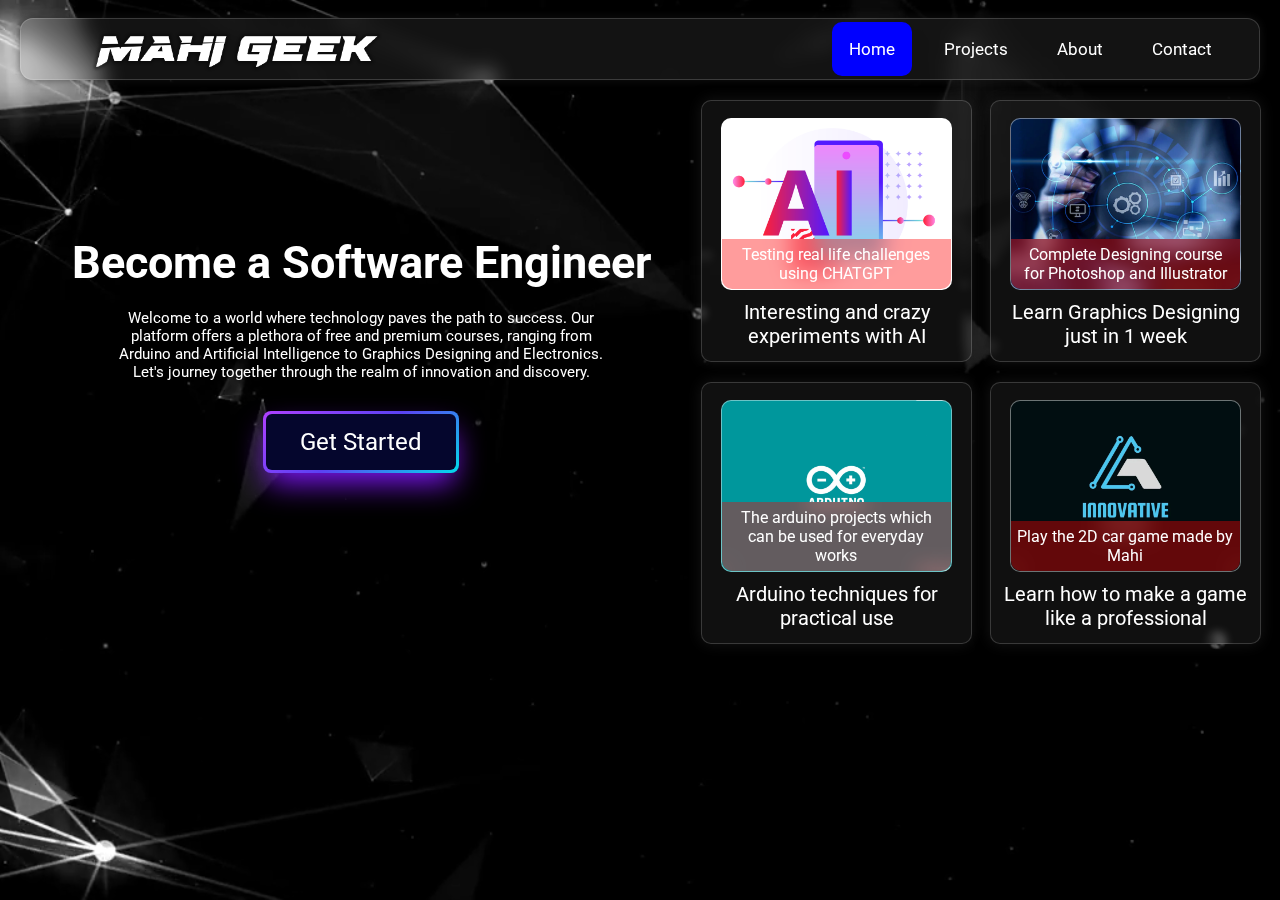
<file: index.html>
<!DOCTYPE html>
<html>

    <head>
        <title>Mahi Geek</title>
        <link rel="stylesheet" href="main.css">
        <link rel="stylesheet" href="header.css">
        <link rel="stylesheet" href="sidebar.css">
        <link rel="stylesheet" href="videodetail.css">
        <meta name="viewport" content="width=device-width, initial-scale=1.0">
        <link rel="preconnect" href="https://fonts.googleapis.com">
        <link rel="preconnect" href="https://fonts.gstatic.com" crossorigin>
        <link href="https://fonts.googleapis.com/css2?family=Roboto:wght@500&display=swap" rel="stylesheet">
        <link rel="preconnect" href="https://fonts.googleapis.com">
        <link rel="preconnect" href="https://fonts.gstatic.com" crossorigin>
        <link href="https://fonts.googleapis.com/css2?family=Roboto:ital,wght@1,300&display=swap" rel="stylesheet"> 
    </head>

    

<body>



  <div id="video-container">
    <video autoplay muted loop id="video-background">
      <source src="Images/Dark Background Web.mp4" type="video/mp4">
    </video>
  </div>

        
    

 <div class="header">
         
   <div class="leftsection">
    <a href="index.html"><img src="Images/mahi geek logo 1.png" class="webtitle"></a>
   </div>

   <div class="rightsection">
    <div class="headerbutton"  style="background-color:blue;"><a href="index.html"><p>Home</p></a></div>
    <div class="headerbutton"><a href="Projects/projects.html"><p>Projects</p></a></div>
    <div class="headerbutton"><a href="About/about.html"><p>About</p></a></div>
    <div class="headerbutton"><a href="Contact/contact.html"><p>Contact</p></a></div>
   </div>

 </div>



  <div class="body-container">



      <div class="intro-div">
        <h1 class="title-text">Become a Software Engineer</h1>
        <p class="description-text">Welcome to a world where technology paves the path to success. Our platform offers a plethora of free and premium courses, ranging from Arduino and Artificial Intelligence to Graphics Designing and Electronics. Let's journey together through the realm of innovation and discovery.</p>

        <div><button class="button-64" role="button"><span class="text"><a href="Youtube duplicate/Youtube duplicate.html">Get Started</a></span></button></div>
      </div>



     
      <div class="grid-container">    

        <div class="imagediv">

          <div class="imgbackgrounddiv" style="background-image:url(Images/tech5.png);">
            <div class="labeltext">Testing real life challenges using CHATGPT</div>
          </div>
          
          <p class="title">Interesting and crazy experiments with AI</p>
            
            
        </div>


        <div class="imagediv">
            
            <div class="imgbackgrounddiv" style="background-image:url(Images/tech3.png);">
            <div class="labeltext">Complete Designing course for Photoshop and Illustrator</div>
            </div>
            <p class="title">Learn Graphics Designing just in 1 week</p>
                        
        </div>


        <div class="imagediv">
            
                <div class="imgbackgrounddiv" style="background-image:url(Images/Arduinologo2.jpg);">
                <div class="labeltext">The arduino projects which can be used for everyday works</div>
                </div>
                <p class="title">Arduino techniques for practical use</p>

        </div>


        <div class="imagediv">
                
                <div class="imgbackgrounddiv" style="background-image:url(Images/Electroniclogo.png);">
                <div class="labeltext"><a href="Car Game by Mahi/index.html">Play the 2D car game made by Mahi</a></div>
                </div>
                <p class="title">Learn how to make a game like a professional</p>
                
        </div>


      </div>


     

  </div>

 
</body>


</html>
</file>
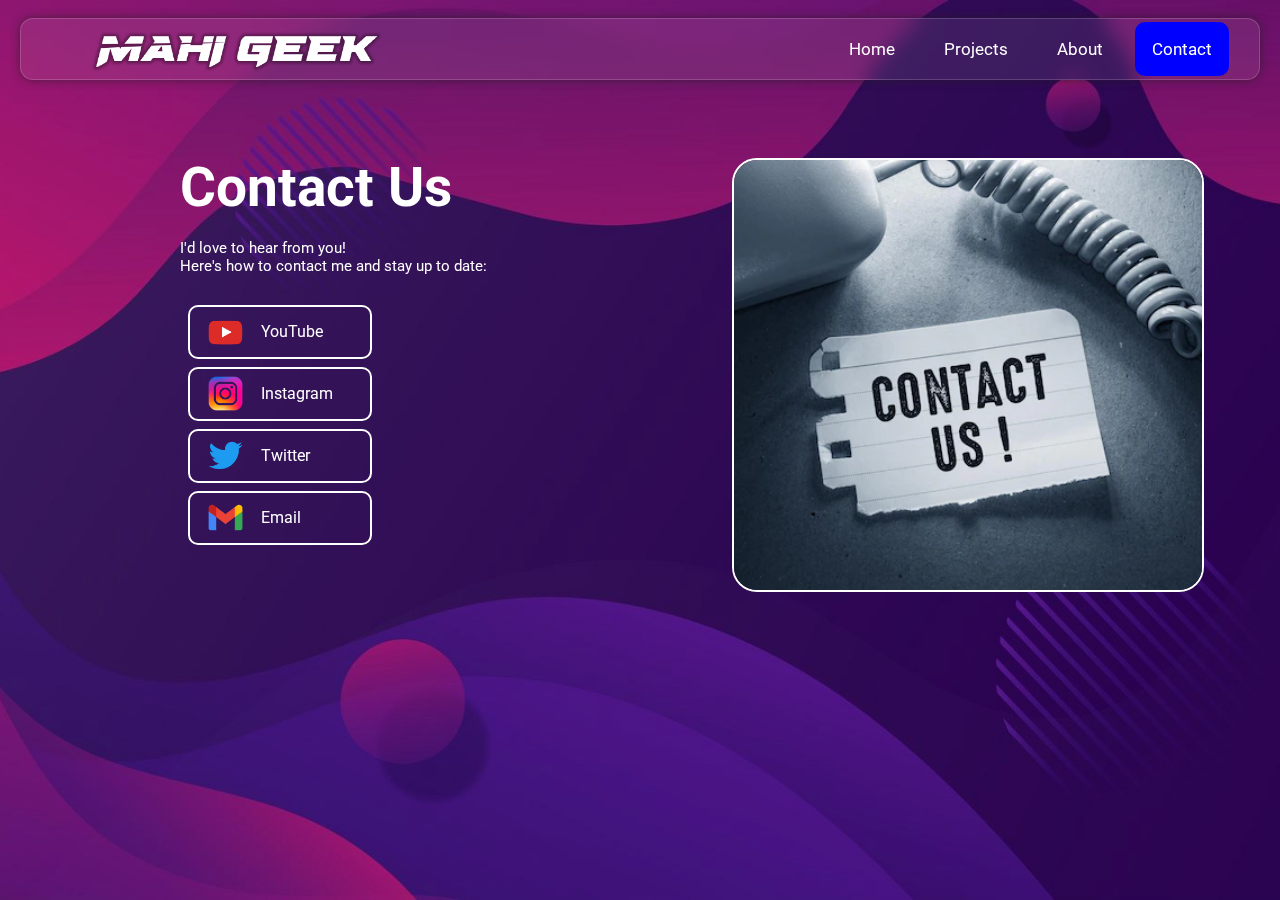
<file: Contact/contact.html>
<!DOCTYPE html>
<html>

    <head>
        <title>Mahi Geek</title>
        <link rel="stylesheet" href="main.css">
        <link rel="stylesheet" href="header.css">
        <link rel="stylesheet" href="sidebar.css">
        <link rel="stylesheet" href="videodetail.css">
        <meta name="viewport" content="width=device-width, initial-scale=1.0">
        <link rel="preconnect" href="https://fonts.googleapis.com">
        <link rel="preconnect" href="https://fonts.gstatic.com" crossorigin>
        <link href="https://fonts.googleapis.com/css2?family=Roboto:wght@500&display=swap" rel="stylesheet">
        <link rel="preconnect" href="https://fonts.googleapis.com">
        <link rel="preconnect" href="https://fonts.gstatic.com" crossorigin>
        <link href="https://fonts.googleapis.com/css2?family=Roboto:ital,wght@1,300&display=swap" rel="stylesheet"> 
    </head>

    

<body>



  <div id="video-container">
    <img src="Images/fluid-art-1.jpg" id="video-background">
  </div>

        
    

 <div class="header">
         
   <div class="leftsection">
    <a href="index.html"><img src="Images/mahi geek logo 1.png" class="webtitle"></a>
   </div>

   <div class="rightsection">
    <div class="headerbutton"><a href="../index.html"><p>Home</p></a></div>
    <div class="headerbutton"><a href="../Projects/projects.html"><p>Projects</p></a></div>
    <div class="headerbutton"><a href="../About/about.html"><p>About</p></a></div>
    <div class="headerbutton"  style="background-color:blue;"><a href="contact.html"><p>Contact</p></a></div>
   </div>

 </div>



   <div class="body-container">



      <div class="intro-div">
        <h1 class="title-text">Contact Us</h1>
        <p class="description-text">I'd love to hear from you!<br>
Here's how to contact me and stay up to date:</p>

        <div class="contact-option"><img src="Images/youtube-icon.png" class="contact-icons"><p>YouTube</p></div>
        <div class="contact-option"><img src="Images/instagram-icon.png" class="contact-icons"><p>Instagram</p></div>
        <div class="contact-option"><img src="Images/twitter-icon.png" class="contact-icons"><p>Twitter</p></div>
        <div class="contact-option"><img src="Images/gmail-icon.png" class="contact-icons"><p>Email</p></div>
 
      
       </div>


     
      <div class="grid-container">    

        <img src="Images/contact.png" class="about-img">
        

      </div>


     

  </div>

 
</body>


</html>
</file>
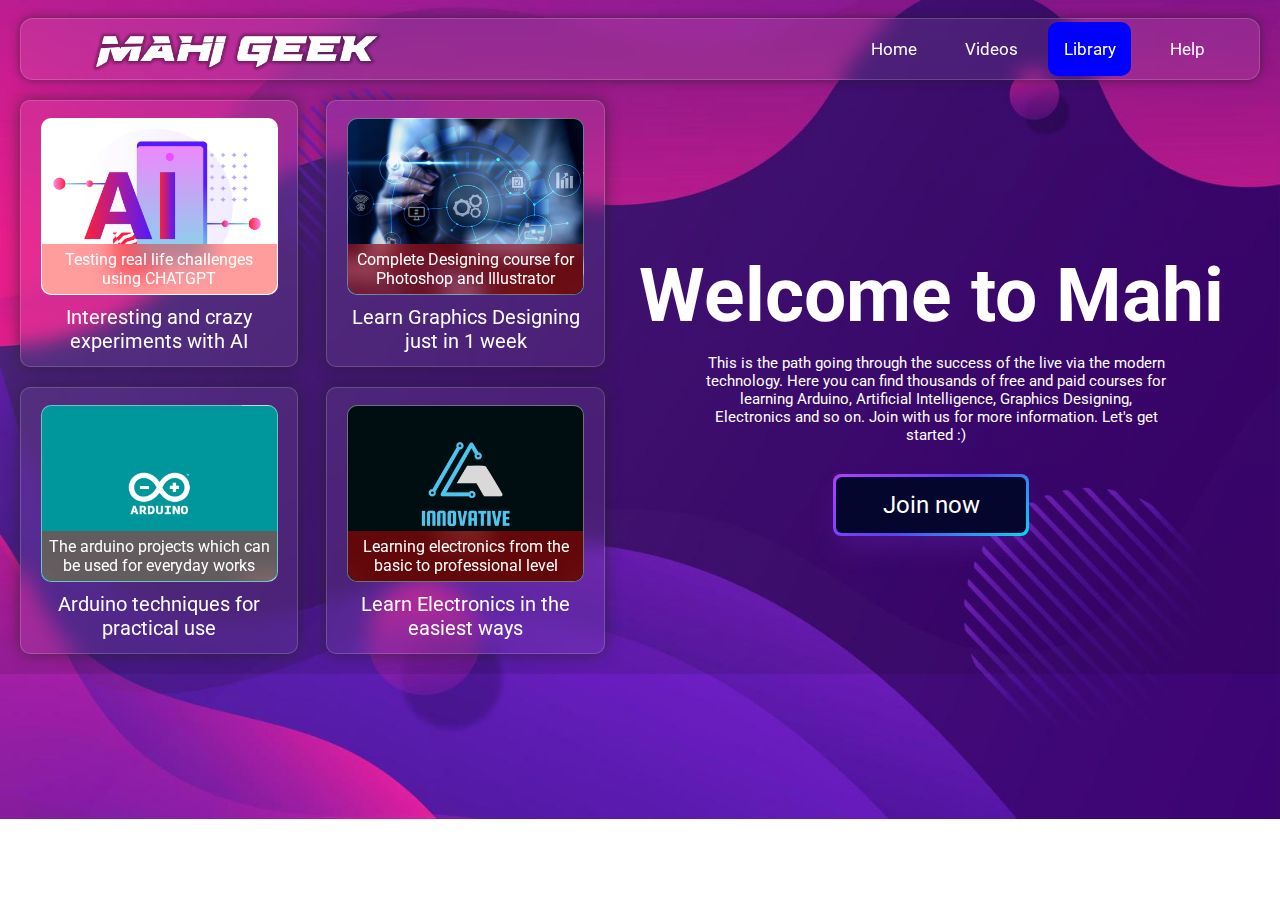
<file: Library/library.html>
<!DOCTYPE html>
<html>

    <head>
        <title>Mahi Geek</title>
        <link rel="stylesheet" href="main.css">
        <link rel="stylesheet" href="header.css">
        <link rel="stylesheet" href="sidebar.css">
        <link rel="stylesheet" href="videodetail.css">
        <meta name="viewport" content="width=device-width, initial-scale=1.0">
        <link rel="preconnect" href="https://fonts.googleapis.com">
        <link rel="preconnect" href="https://fonts.gstatic.com" crossorigin>
        <link href="https://fonts.googleapis.com/css2?family=Roboto:wght@500&display=swap" rel="stylesheet">
        <link rel="preconnect" href="https://fonts.googleapis.com">
        <link rel="preconnect" href="https://fonts.gstatic.com" crossorigin>
        <link href="https://fonts.googleapis.com/css2?family=Roboto:ital,wght@1,300&display=swap" rel="stylesheet"> 
    </head>

<body>


        <div class="header">
         
           <div class="leftsection">
            <a href="index.html"><img src="Images/mahi geek logo 1.png" class="webtitle"></a>
           </div>

           <div class="rightsection">
            <div class="headerbutton"><a href="../index.html"><p>Home</p></a></div>
            <div class="headerbutton"><a href="../Videos/videos.html"><p>Videos</p></a></div>
            <div class="headerbutton"  style="background-color:blue;"><a href="library.html"><p>Library</p></a></div>
            <div class="headerbutton"><a href="../index.html"><p>Help</p></a></div>
           </div>

        </div>

        <!--- <div class="sidebar">
         <div style="width:100%;">
          <div class="sidebarcontent"><img src="Images/home.svg">Home</div>
          <div class="sidebarcontent"><img src="Images/youtube-apps.svg">Apps</div>
          <div class="sidebarcontent"><img src="Images/youtube-music.svg">Music</div>
          <div class="sidebarcontent"><img src="Images/subscriptions.svg">Subscribe</div>
          <div class="sidebarcontent"><img src="Images/originals.svg">Videos</div>
          <div class="sidebarcontent"><img src="Images/library.svg">Library</div>
         </div>

         <div class="sidebarcontent"><img src="Images/settings-icon-1964x2048-8nigtrtt.png"> Settings</div>
         
        </div> --->

 <div class="maincontainer">
     
      <div class="container">    

        <div class="imagediv">

            <div class="imgbackgrounddiv" style="background-image:url(Images/tech5.png);">
            <div class="labeltext">Testing real life challenges using CHATGPT</div>
            </div>
            <p class="title">Interesting and crazy experiments with AI</p>
            
            
        </div>


        <div class="imagediv">
            
            <div class="imgbackgrounddiv" style="background-image:url(Images/tech3.png);">
            <div class="labeltext">Complete Designing course for Photoshop and Illustrator</div>
            </div>
            <p class="title">Learn Graphics Designing just in 1 week</p>
                        
        </div>


        <div class="imagediv">
            
                <div class="imgbackgrounddiv" style="background-image:url(Images/Arduinologo2.jpg);">
                <div class="labeltext">The arduino projects which can be used for everyday works</div>
                </div>
                <p class="title">Arduino techniques for practical use</p>

        </div>


        <div class="imagediv">
            
                <div class="imgbackgrounddiv" style="background-image:url(Images/Electroniclogo.png);">
                <div class="labeltext">Learning electronics from the basic to professional level</div>
                </div>
                <p class="title">Learn Electronics in the easiest ways</p>

        </div>


      </div>


      <div class="secondcontainer">
        <h1 class="introtxt">Welcome to Mahi</h1>
        <p class="introtext">This is the path going through the success of the live via the modern technology. Here you can find thousands of free and paid courses for learning Arduino, Artificial Intelligence, Graphics Designing, Electronics and so on. Join with us for more information. Let's get started :) </p>
        <!---<button class="joinbutton"><a href="Youtube duplicate/Youtube duplicate.html">Join now</a></button>--->
        
        <button class="button-64" role="button"><span class="text"><a href="Youtube duplicate/Youtube duplicate.html">Join now</a></span></button>




      </div>

 </div>

</body>

</html>
</file>
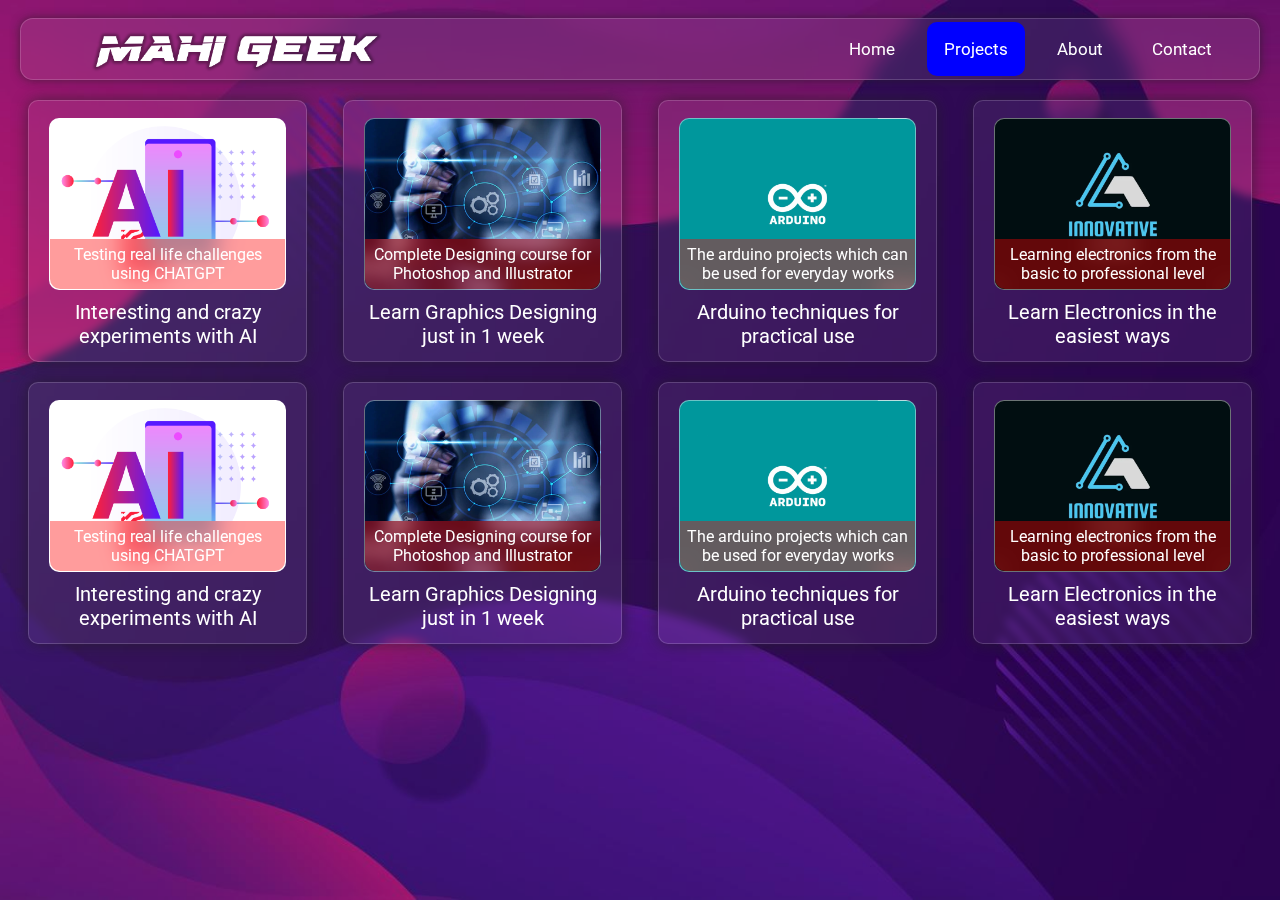
<file: Projects/projects.html>
<!DOCTYPE html>
<html>

    <head>
        <title>Mahi Geek</title>
        <link rel="stylesheet" href="main.css">
        <link rel="stylesheet" href="header.css">
        <link rel="stylesheet" href="sidebar.css">
        <link rel="stylesheet" href="videodetail.css">
        <meta name="viewport" content="width=device-width, initial-scale=1.0">
        <link rel="preconnect" href="https://fonts.googleapis.com">
        <link rel="preconnect" href="https://fonts.gstatic.com" crossorigin>
        <link href="https://fonts.googleapis.com/css2?family=Roboto:wght@500&display=swap" rel="stylesheet">
        <link rel="preconnect" href="https://fonts.googleapis.com">
        <link rel="preconnect" href="https://fonts.gstatic.com" crossorigin>
        <link href="https://fonts.googleapis.com/css2?family=Roboto:ital,wght@1,300&display=swap" rel="stylesheet"> 
    </head>

    

<body>



  <div id="video-container">
    <img src="Images/fluid-art-1.jpg" id="video-background">
  </div>

        
    

 <div class="header">
         
   <div class="leftsection">
    <a href="index.html"><img src="Images/mahi geek logo 1.png" class="webtitle"></a>
   </div>

   <div class="rightsection">
    <div class="headerbutton"><a href="../index.html"><p>Home</p></a></div>
    <div class="headerbutton"  style="background-color:blue;"><a href="projects.html"><p>Projects</p></a></div>
    <div class="headerbutton"><a href="../About/about.html"><p>About</p></a></div>
    <div class="headerbutton"><a href="../Contact/contact.html"><p>Contact</p></a></div>
   </div>

 </div>



  <div class="body-container">
      
     
      <div class="grid-container">    

        <div class="imagediv">

          <div class="imgbackgrounddiv" style="background-image:url(Images/tech5.png);">
            <div class="labeltext">Testing real life challenges using CHATGPT</div>
          </div>
          
          <p class="title">Interesting and crazy experiments with AI</p>
            
            
        </div>


        <div class="imagediv">
            
            <div class="imgbackgrounddiv" style="background-image:url(Images/tech3.png);">
            <div class="labeltext">Complete Designing course for Photoshop and Illustrator</div>
            </div>
            <p class="title">Learn Graphics Designing just in 1 week</p>
                        
        </div>


        <div class="imagediv">
            
                <div class="imgbackgrounddiv" style="background-image:url(Images/Arduinologo2.jpg);">
                <div class="labeltext">The arduino projects which can be used for everyday works</div>
                </div>
                <p class="title">Arduino techniques for practical use</p>

        </div>


        <div class="imagediv">
            
                <div class="imgbackgrounddiv" style="background-image:url(Images/Electroniclogo.png);">
                <div class="labeltext">Learning electronics from the basic to professional level</div>
                </div>
                <p class="title">Learn Electronics in the easiest ways</p>

        </div>



         <div class="imagediv">

          <div class="imgbackgrounddiv" style="background-image:url(Images/tech5.png);">
            <div class="labeltext">Testing real life challenges using CHATGPT</div>
          </div>
          
          <p class="title">Interesting and crazy experiments with AI</p>
            
            
        </div>


        <div class="imagediv">
            
            <div class="imgbackgrounddiv" style="background-image:url(Images/tech3.png);">
            <div class="labeltext">Complete Designing course for Photoshop and Illustrator</div>
            </div>
            <p class="title">Learn Graphics Designing just in 1 week</p>
                        
        </div>


        <div class="imagediv">
            
                <div class="imgbackgrounddiv" style="background-image:url(Images/Arduinologo2.jpg);">
                <div class="labeltext">The arduino projects which can be used for everyday works</div>
                </div>
                <p class="title">Arduino techniques for practical use</p>

        </div>


        <div class="imagediv">
            
                <div class="imgbackgrounddiv" style="background-image:url(Images/Electroniclogo.png);">
                <div class="labeltext">Learning electronics from the basic to professional level</div>
                </div>
                <p class="title">Learn Electronics in the easiest ways</p>

        </div>



      </div>


     

  </div>

 
</body>


</html>
</file>
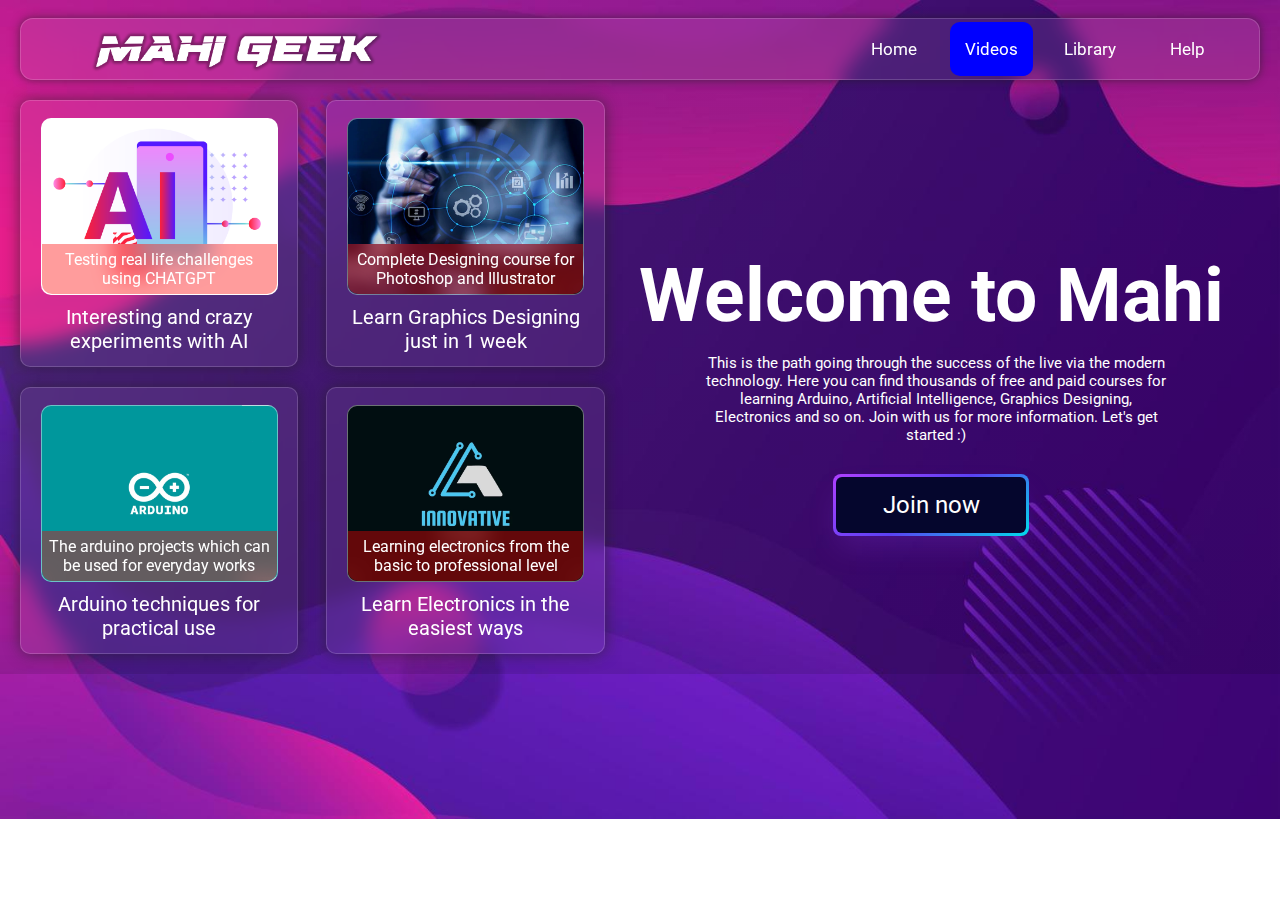
<file: Videos/videos.html>
<!DOCTYPE html>
<html>

    <head>
        <title>Mahi Geek</title>
        <link rel="stylesheet" href="main.css">
        <link rel="stylesheet" href="header.css">
        <link rel="stylesheet" href="sidebar.css">
        <link rel="stylesheet" href="videodetail.css">
        <meta name="viewport" content="width=device-width, initial-scale=1.0">
        <link rel="preconnect" href="https://fonts.googleapis.com">
        <link rel="preconnect" href="https://fonts.gstatic.com" crossorigin>
        <link href="https://fonts.googleapis.com/css2?family=Roboto:wght@500&display=swap" rel="stylesheet">
        <link rel="preconnect" href="https://fonts.googleapis.com">
        <link rel="preconnect" href="https://fonts.gstatic.com" crossorigin>
        <link href="https://fonts.googleapis.com/css2?family=Roboto:ital,wght@1,300&display=swap" rel="stylesheet"> 
    </head>

<body>


        <div class="header">
         
           <div class="leftsection">
            <a href="index.html"><img src="Images/mahi geek logo 1.png" class="webtitle"></a>
           </div>

           <div class="rightsection">
            <div class="headerbutton"><a href="../index.html"><p>Home</p></a></div>
            <div class="headerbutton"  style="background-color:blue;"><a href="videos.html"><p>Videos</p></a></div>
            <div class="headerbutton"><a href="../Library/library.html"><p>Library</p></a></div>
            <div class="headerbutton"><a href="../index.html"><p>Help</p></a></div>
           </div>

        </div>

        <!--- <div class="sidebar">
         <div style="width:100%;">
          <div class="sidebarcontent"><img src="Images/home.svg">Home</div>
          <div class="sidebarcontent"><img src="Images/youtube-apps.svg">Apps</div>
          <div class="sidebarcontent"><img src="Images/youtube-music.svg">Music</div>
          <div class="sidebarcontent"><img src="Images/subscriptions.svg">Subscribe</div>
          <div class="sidebarcontent"><img src="Images/originals.svg">Videos</div>
          <div class="sidebarcontent"><img src="Images/library.svg">Library</div>
         </div>

         <div class="sidebarcontent"><img src="Images/settings-icon-1964x2048-8nigtrtt.png"> Settings</div>
         
        </div> --->

 <div class="maincontainer">
     
      <div class="container">    

        <div class="imagediv">

            <div class="imgbackgrounddiv" style="background-image:url(Images/tech5.png);">
            <div class="labeltext">Testing real life challenges using CHATGPT</div>
            </div>
            <p class="title">Interesting and crazy experiments with AI</p>
            
            
        </div>


        <div class="imagediv">
            
            <div class="imgbackgrounddiv" style="background-image:url(Images/tech3.png);">
            <div class="labeltext">Complete Designing course for Photoshop and Illustrator</div>
            </div>
            <p class="title">Learn Graphics Designing just in 1 week</p>
                        
        </div>


        <div class="imagediv">
            
                <div class="imgbackgrounddiv" style="background-image:url(Images/Arduinologo2.jpg);">
                <div class="labeltext">The arduino projects which can be used for everyday works</div>
                </div>
                <p class="title">Arduino techniques for practical use</p>

        </div>


        <div class="imagediv">
            
                <div class="imgbackgrounddiv" style="background-image:url(Images/Electroniclogo.png);">
                <div class="labeltext">Learning electronics from the basic to professional level</div>
                </div>
                <p class="title">Learn Electronics in the easiest ways</p>

        </div>


      </div>


      <div class="secondcontainer">
        <h1 class="introtxt">Welcome to Mahi</h1>
        <p class="introtext">This is the path going through the success of the live via the modern technology. Here you can find thousands of free and paid courses for learning Arduino, Artificial Intelligence, Graphics Designing, Electronics and so on. Join with us for more information. Let's get started :) </p>
        <!---<button class="joinbutton"><a href="Youtube duplicate/Youtube duplicate.html">Join now</a></button>--->
        
        <button class="button-64" role="button"><span class="text"><a href="Youtube duplicate/Youtube duplicate.html">Join now</a></span></button>




      </div>

 </div>

</body>

</html>
</file>
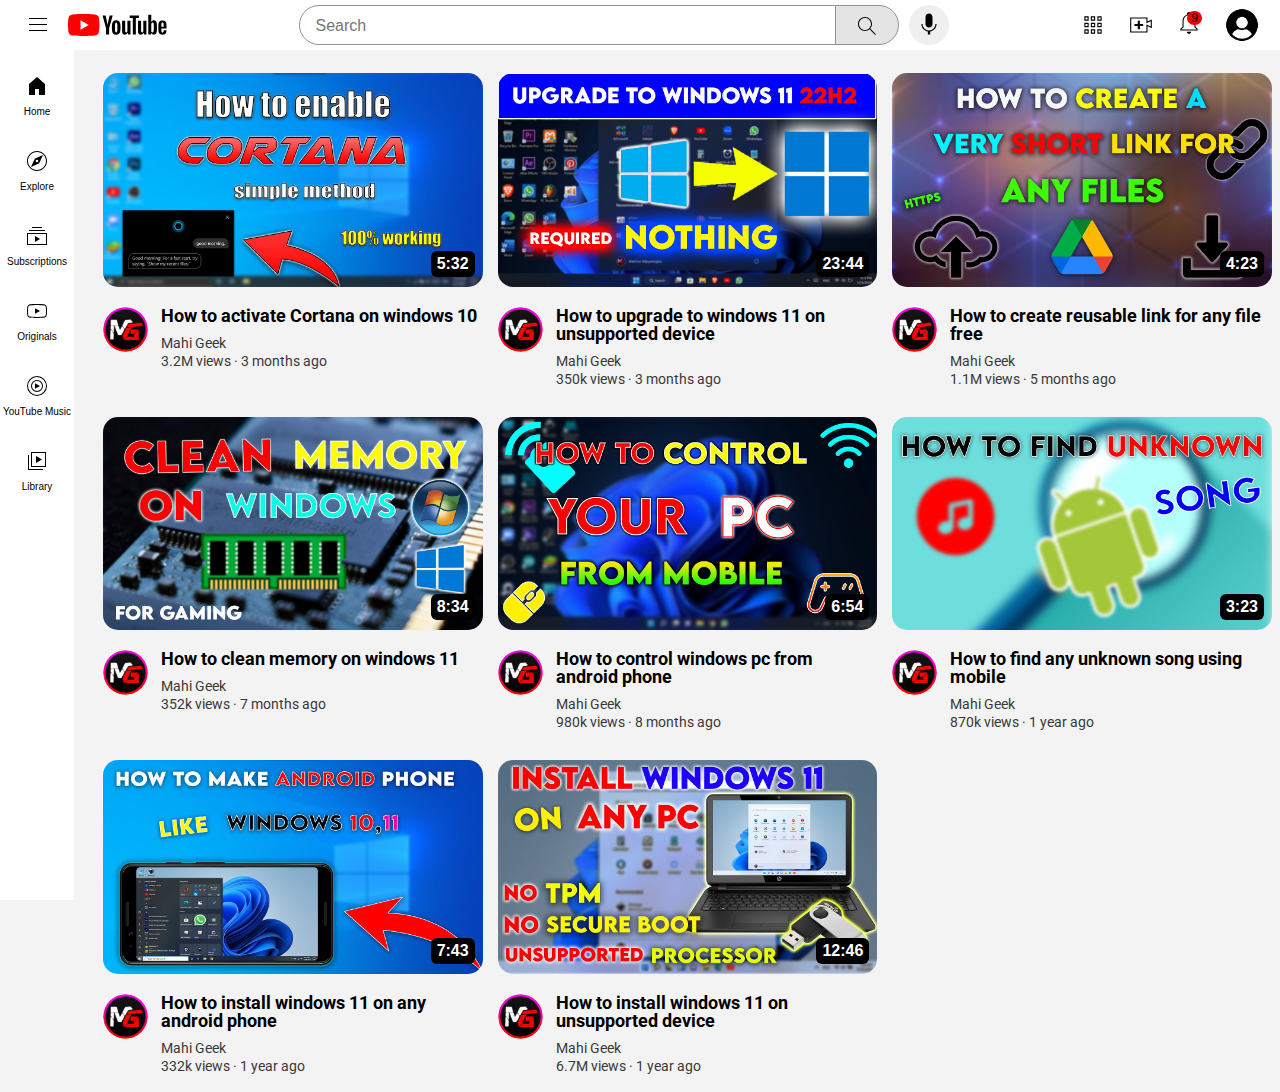
<file: Youtube duplicate/Youtube duplicate.html>
<!DOCTYPE html>
<html>
    <head>
        <title>YouTube</title>
        <link rel="stylesheet" href="Styles/Video preview.css">
        <link rel="stylesheet" href="Styles/Header.css">
        <link rel="stylesheet" href="Styles/Main.css">
        <link rel="stylesheet" href="Styles/Sidebar.css">

        <link rel="preconnect" href="https://fonts.googleapis.com">
        <link rel="preconnect" href="https://fonts.gstatic.com" crossorigin>
        <link href="https://fonts.googleapis.com/css2?family=Roboto:wght@500&display=swap" rel="stylesheet">
    </head>

  <body>

    <div class="header">

      <div class="leftsc">
        <img src="Images/hamburger-menu.svg" class="bars">
        <img src="Images/youtube-logo.svg" class="ytlogo">
      </div>

      <div class="middlesc">
        <input type="text" placeholder="Search" class="searchbar">
        <button class="searchbutton"><img src="Images/search.svg" class="searchlogo"></button>
        <button class="voice"><img src="Images/voice-search-icon.svg"></button>
      </div>

      <div class="rightsc">
        <img src="Images/youtube-apps.svg" class="ytapps">
        <img src="Images/upload.svg" class="upload">
        <div class="notificationdiv"><img src="Images/notifications.svg" class="notifications">
        <div class="notnumber">9</div>
        </div>
        <img src="Images/userimg.png" class="userlogo">
      </div>

    </div>

    <div class="sidebar">
       <div class="sidebar-content"><img src="Images/home.svg">Home</div>
       <div class="sidebar-content"><img src="Images/explore.svg">Explore</div>
       <div class="sidebar-content"><img src="Images/subscriptions.svg">Subscriptions</div>
       <div class="sidebar-content"><img src="Images/originals.svg">Originals</div>
       <div class="sidebar-content"><img src="Images/youtube-music.svg">YouTube Music</div>
       <div class="sidebar-content"><img src="Images/library.svg">Library</div>
    </div>

  <div class="container">

    <div>
      <a href="https://www.youtube.com/watch?v=8nAOYZX17RU&t=56s"> <div class="thumbnail-div">
        <img src="Images/cortana.jpg" class="thumbnail">
        <div class="video-time">5:32</div>
      </div></a>

      <div class="details-div">
       <a href="https://youtube.com"><div class="logo-box">
          <img src="Images/mg 2.png" class="logo">
       </div></a>

       <div class="details-box">
        <p class="title"><a href="https://www.youtube.com/watch?v=8nAOYZX17RU&t=56s">How to activate Cortana on windows 10</a></p>
        <a href="https://youtube.com/@mahigeek"><p class="author">Mahi Geek</p></a>
        <p class="reach">3.2M views &#183; 3 months ago</p>
       </div>
      </div>
    </div>


    <div>
      <a href="https://www.youtube.com/watch?v=8nAOYZX17RU&t=56s"> <div class="thumbnail-div">
        <img src="Images/win11upgrade.jpg" class="thumbnail">
        <div class="video-time">23:44</div>
      </div></a>

      <div class="details-div">
       <div class="logo-box">
          <img src="Images/mg 2.png" class="logo">
       </div>

       <div class="details-box">
        <p class="title"><a href="https://www.youtube.com/watch?v=8nAOYZX17RU&t=56s">How to upgrade to windows 11 on unsupported device</a></p>
        <a href="https://youtube.com/@mahigeek"><p class="author">Mahi Geek</p></a>
        <p class="reach">350k views &#183; 3 months ago</p>
       </div>
      </div>
    </div>


    <div>
      <a href="https://www.youtube.com/watch?v=8nAOYZX17RU&t=56s"> <div class="thumbnail-div">
        <img src="Images/link create.jpg" class="thumbnail">
        <div class="video-time">4:23</div>
      </div></a>

      <div class="details-div">
       <div class="logo-box">
          <img src="Images/mg 2.png" class="logo">
       </div>

       <div class="details-box">
        <p class="title"><a href="https://www.youtube.com/watch?v=8nAOYZX17RU&t=56s">How to create reusable link for any file free</a></p>
        <a href="https://youtube.com/@mahigeek"><p class="author">Mahi Geek</p></a>
        <p class="reach">1.1M views &#183; 5 months ago</p>
       </div>
      </div>
    </div>


    <div>
      <a href="https://www.youtube.com/watch?v=8nAOYZX17RU&t=56s"> <div class="thumbnail-div">
        <img src="Images/memory clean.jpg" class="thumbnail">
        <div class="video-time">8:34</div>
      </div></a>

      <div class="details-div">
       <div class="logo-box">
          <img src="Images/mg 2.png" class="logo">
       </div>

       <div class="details-box">
        <p class="title"><a href="https://www.youtube.com/watch?v=8nAOYZX17RU&t=56s">How to clean memory on windows 11</a></p>
        <a href="https://youtube.com/@mahigeek"><p class="author">Mahi Geek</p></a>
        <p class="reach">352k views &#183; 7 months ago</p>
       </div>
      </div>
    </div>


    <div>
      <a href="https://www.youtube.com/watch?v=8nAOYZX17RU&t=56s"> <div class="thumbnail-div">
        <img src="Images/pc control.jpg" class="thumbnail">
        <div class="video-time">6:54</div>
      </div></a>

      <div class="details-div">
       <div class="logo-box">
          <img src="Images/mg 2.png" class="logo">
       </div>

       <div class="details-box">
        <p class="title"><a href="https://www.youtube.com/watch?v=8nAOYZX17RU&t=56s">How to control windows pc from android phone</a></p>
        <a href="https://youtube.com/@mahigeek"><p class="author">Mahi Geek</p></a>
        <p class="reach">980k views &#183; 8 months ago</p>
       </div>
      </div>
    </div>


    <div>
      <a href="https://www.youtube.com/watch?v=8nAOYZX17RU&t=56s"> <div class="thumbnail-div">
        <img src="Images/songfind.jpg" class="thumbnail">
        <div class="video-time">3:23</div>
      </div></a>

      <div class="details-div">
       <div class="logo-box">
          <img src="Images/mg 2.png" class="logo">
       </div>

       <div class="details-box">
        <p class="title"><a href="https://www.youtube.com/watch?v=8nAOYZX17RU&t=56s">How to find any unknown song using mobile</a></p>
        <a href="https://youtube.com/@mahigeek"><p class="author">Mahi Geek</p></a>
        <p class="reach">870k views &#183; 1 year ago</p>
       </div>
      </div>
    </div>


    <div>
      <a href="https://www.youtube.com/watch?v=8nAOYZX17RU&t=56s"> <div class="thumbnail-div">
        <img src="Images/windowsphone.jpg" class="thumbnail">
        <div class="video-time">7:43</div>
      </div></a>

      <div class="details-div">
       <div class="logo-box">
          <img src="Images/mg 2.png" class="logo">
       </div>

       <div class="details-box">
        <p class="title"><a href="https://www.youtube.com/watch?v=8nAOYZX17RU&t=56s">How to install windows 11 on any android phone</a></p>
        <a href="https://youtube.com/@mahigeek"><p class="author">Mahi Geek</p></a>
        <p class="reach">332k views &#183; 1 year ago</p>
       </div>
      </div>
    </div>


    <div>
      <a href="https://www.youtube.com/watch?v=8nAOYZX17RU&t=56s"> <div class="thumbnail-div">
        <img src="Images/win11install.jpg" class="thumbnail">
        <div class="video-time">12:46</div>
      </div></a>

      <div class="details-div">
       <div class="logo-box">
          <img src="Images/mg 2.png" class="logo">
       </div>

       <div class="details-box">
        <p class="title"><a href="https://www.youtube.com/watch?v=8nAOYZX17RU&t=56s">How to install windows 11 on unsupported device</a></p>
        <a href="https://youtube.com/@mahigeek"><p class="author">Mahi Geek</p></a>
        <p class="reach">6.7M views &#183; 1 year ago</p>
       </div>
      </div>
    </div>

  </div>


  </body>
</html>
</file>
<file: main.css>
*{
    font-family:Roboto, Arial;
}

a{
    text-decoration:none;
    color:inherit;
    margin:0px;
}

div{
    border-radius:inherit;
}


body::-webkit-scrollbar {
    width: 0; 
    background: transparent; 
}

body{
    height:100%;
    margin:0px;
    padding-top:18px;
    padding-bottom:20px;
    padding-left:20px;
    padding-right:20px;
    display:flex;
    flex-direction:column;
    justify-content:space-between;
   
  
}


.body-container{
    width:100%;
    height:100%;
    display:flex;
    flex-direction:row;
    align-items: start;
    justify-content: space-between;

}

.intro-div{
    
    width:55%;
    display:flex;
    flex-direction:column;
    justify-content: start; 
    align-items:center;
    z-index:1;
}


.title-text{
    font-size:45px;
    color:white;
    margin-top:20%;
    margin-bottom:20px;
    text-align:center;
}

.description-text{
    width:75%;
    margin:0px;
    color:rgb(255, 255, 255);
    font-size:15px;
    margin-bottom:30px;
    text-align: center;
    
}


.grid-container{
    height:100%;
    width:100%;
    flex:1;
    display:grid;
    grid-template-columns: 1fr 1fr;
    grid-template-rows:1fr 1fr;
    column-gap:20px;
    row-gap:20px;
    justify-items:center;
    
}

.button-64 {
    align-items: center;
    background-image: linear-gradient(144deg,#AF40FF, #5B42F3 50%,#00DDEB);
    border: 0;
    border-radius: 8px;
    box-shadow: rgba(131, 23, 255, 0.973) 0 15px 30px -5px;
    box-sizing: border-box;
    color: #FFFFFF;
    display: flex;
    font-family: Phantomsans, sans-serif;
    font-size: 20px;
    justify-content: center;
    line-height: 1em;
    max-width: 100%;
    min-width: 140px;
    padding: 3px;
    text-decoration: none;
    user-select: none;
    -webkit-user-select: none;
    touch-action: manipulation;
    white-space: nowrap;
    cursor: pointer;
  }
  
  .button-64:active,
  .button-64:hover {
    outline: 0;
   
  }
  
  .button-64 span {
    background-color: rgb(5, 6, 45);
    padding: 16px 24px;
    border-radius: 6px;
    width: 100%;
    height: 100%;
    transition: 300ms;
  }
  
  .button-64:hover span {
    background: none;
  }


#video-container {
    position: fixed;
    top: 0;
    right: 0;
    bottom: 0;
    left: 0;
    overflow: hidden;
  }
  
  #video-background {
    position: absolute;
    top: 0;
    left: 0;
    width: 100%;
    height: 100%;
    object-fit: cover;
    z-index: -1;
  }
  



@media (min-width: 471px) and (max-width: 800px) {
    .container{
        grid-template-columns: 1fr 1fr;
        width:100%;
    }

    .secondcontainer{
        display:none;
    }
}  



@media (max-width: 470px) {
    .container{
        grid-template-columns: 1fr;
        justify-items: center;
        width:100%;
    }

    .secondcontainer{
        display:none;
    }


    .webtitle, .leftsection{
        display:none;
        position:fixed;
    }

}



@media (min-width: 768px) {
  .button-64 {
    font-size: 24px;
    min-width: 196px;
  }
}
</file>
<file: header.css>
.header{
    background-color:rgba(255, 255, 255, 0.075); 
    display:flex; 
    flex-direction:row; 
    height:60px; 
    align-items:center; 
    justify-content:space-between;

    border-radius:13px;
    border-width:1px;
    border-color:rgba(255, 255, 255, 0.171);
    border-style:solid;
    box-shadow:0px 0px 10px rgba(29, 29, 29, 0.603);
    padding-left:30px;
    padding-right:30px;
    backdrop-filter: blur(10px); 
    margin-bottom:20px;
}

.leftsection{
    height:100%; 
    display:flex; 
    flex-direction:row; 
    align-items: center;
 
}



.rightsection{

    display:flex;
    flex-direction:row;
    height:100%;
    align-items:center;

  
}



.headerbutton:hover{
    background-color:blue;
    box-shadow:0px 0px 10px rgba(255, 0, 0, 0.603);
    


}

.headerbutton{
    color:white;
    height:90%;
    
    display:flex;
    flex-direction:column;
    align-items:center;
    justify-content:center;
    cursor:pointer;
    transition:background-color 200ms, box-shadow 200ms;
    margin-left:15px;
    border-radius:10px;


}

.headerbutton a{
    width:100%;
    text-align:center;

}


.headerbutton p:hover{
    text-decoration:underline;

}

.headerbutton p{
    font-size:17px;
    margin-left:17px;
    margin-right:17px;
}

.introimage{
    height:47px;
    margin-right:10px;
    cursor:pointer;
    border-radius:23.5px;
    transition:box-shadow 300ms;
}

.introimage:hover{
    box-shadow:0px 0px 15px black;
}

.webtitle{
    cursor:pointer;
    white-space:nowrap;
    height:49px;
}

.webtitle:hover{
    text-decoration:underline;
}
</file>
<file: sidebar.css>
.sidebar{
    display:flex;
    flex-direction:column;
    width:83px;
    position:fixed;
    align-items:center;
    left:10px;
    top:95px;
    bottom:10px;
    border-radius:13px;
    background-color:rgba(255, 255, 255, 0.075); 
    border-style:solid;
    border-width:1px;
    border-color:rgba(255, 255, 255, 0.171);
    z-index:95;
    justify-content: space-between;
    box-shadow:0px 0px 10px rgba(29, 29, 29, 0.603);
    backdrop-filter: blur(10px); 
}

.sidebarcontent{
    height:75px;
    width:100%;
    display:flex;
    flex-direction:column;
    align-items:center;
    justify-content:center;
    transition:background-color 200ms;
    font-size:15px;
    cursor:pointer;
}

.sidebarcontent img{
    width:35px;
    margin-bottom:3px;
}

.sidebarcontent:hover{
    background-color:blue;
}
</file>
<file: videodetail.css>
.imagediv{
    width:100%;
    padding-top:17px;
    box-shadow: 0px 0px 15px rgba(34, 34, 34, 0.623);
    border-radius:10px;
    transition:box-shadow 300ms, border-radius 300ms;
    display:flex;
    flex-direction:column;
    justify-content:space-between;
    align-items:center;
    max-width:277px;
    backdrop-filter: blur(5px); 
    border-style: solid;
    border-width:1px;
    border-color:rgba(255, 255, 255, 0.171);
    background-color:rgba(255, 255, 255, 0.062);
    margin:0px;
    

}


.imgbackgrounddiv{
    position:relative;
    height:170px;
    background-position: center;
    background-size: cover;
    width:85%;
    transition:transform 300ms, border-radius 300ms, box-shadow 300ms;
    cursor:pointer;
    border-radius:10px;
    border-style: solid;
    border-width:1px;
    border-color:rgba(255, 255, 255, 0.425);
}

.imgbackgrounddiv:hover{
    transform:scale(1.05);
    border-radius:15px;
    box-shadow:0px 0px 14px rgb(28, 62, 255);
}

.imgbackgrounddiv:hover .labeltext{
    opacity:0%;
}


.labeltext{
    position:absolute;
    background-color:rgba(255, 0, 0, 0.39);
    color:white; 
    bottom:0px;
    left:0px;
    right:0px; 
    padding-bottom:6px;  
    padding-left:6px;  
    padding-right:6px;  
    padding-top:6px;  
    border-top-right-radius: 0px;
    border-top-left-radius: 0px;
    transition:opacity 0.5s, transform 300ms;
    backdrop-filter: blur(10px); 
    text-align:center;

}

.accimage{

    width:85%;
    transition:transform 300ms, border-radius 300ms;
    cursor:pointer;
    border-radius:10px;
    border-style: solid;
    border-width:1px;
    border-color:rgba(255, 255, 255, 0.295);
}

.accimage:hover + .labeltext{
    opacity:0%;
    transform:scale(1.05);
}

.imagediv:hover{
    box-shadow: 0px 0px 13px rgb(255, 0, 0);
}

.title{
    margin-top: 10px;
    margin-bottom:13px;
    margin-left:10px;
    margin-right:10px;
    font-size:20px;
    transition:opacity 300ms;
    cursor:pointer; 
    color:white;
    display:block;
    text-align:center;
}





.accimage:hover{
    transform:scale(1.05);
    border-radius:15px;
    box-shadow:0px 0px 14px rgb(28, 62, 255);
    
}
</file>
<file: Contact/main.css>
*{
    font-family:Roboto, Arial;
}

a{
    text-decoration:none;
    color:inherit;
    margin:0px;
}

div{
    border-radius:inherit;
}


body::-webkit-scrollbar {
    width: 0; 
    background: transparent; 
}

body{
    height:100%;
    margin:0px;
    padding-top:18px;
    padding-bottom:20px;
    padding-left:20px;
    padding-right:20px;
    display:flex;
    flex-direction:column;
    justify-content:space-between;
   
  
}


.body-container{
    width:100%;
    height:100%;
    display:flex;
    flex-direction:row;
    align-items: start;
    justify-content: space-between;

}

.intro-div{
    width:40%;
    display:flex;
    flex-direction:column;
    justify-content: start; 
    align-items:left;
    padding-left:160px;
}


.title-text{
    font-size:55px;
    color:white;
    margin-top:11%;
    margin-bottom:20px;
    text-align:left;
}

.description-text{
    width:75%;
    margin:0px;
    color:rgb(255, 255, 255);
    font-size:15px;
    margin-bottom:30px;
    text-align: left;
    
}

.about-img{
    border-radius:25px;
    border-width:2px;
    border-color:white;
    border-style:solid;
    height:430px;
    width:80%;
    object-fit:cover;
    margin-top:10%;



}

.contact-option{
   width:180px;
   border-style:solid;
   border-color:white;
   border-width:2px;
   border-radius:10px;
   margin-left:8px;
   margin-bottom:8px;
   color:white;
   display:flex;
   flex-direction:row;
   height:50px;
   align-items:center;
   backdrop-filter: blur(10px);
   cursor:pointer;
   transition:border-color 0.2s;

}

.contact-option:hover{
   border-color:red;
}

.contact-option p{
   display:block;
}

.contact-icons{
   height:35px;
   margin-right:18px;
   margin-left:18px;
}


.grid-container{
    height:100%;
    width:100%;
    flex:1;
    display:flex;
    justify-content:center;
    
}

.button-64 {
    align-items: center;
    background-image: linear-gradient(144deg,#AF40FF, #5B42F3 50%,#00DDEB);
    border: 0;
    border-radius: 8px;
    box-shadow: rgba(131, 23, 255, 0.973) 0 15px 30px -5px;
    box-sizing: border-box;
    color: #FFFFFF;
    display: flex;
    font-family: Phantomsans, sans-serif;
    font-size: 20px;
    justify-content: center;
    line-height: 1em;
    max-width: 100%;
    min-width: 140px;
    padding: 3px;
    text-decoration: none;
    user-select: none;
    -webkit-user-select: none;
    touch-action: manipulation;
    white-space: nowrap;
    cursor: pointer;
  }
  
  .button-64:active,
  .button-64:hover {
    outline: 0;
   
  }
  
  .button-64 span {
    background-color: rgb(5, 6, 45);
    padding: 16px 24px;
    border-radius: 6px;
    width: 100%;
    height: 100%;
    transition: 300ms;
  }
  
  .button-64:hover span {
    background: none;
  }


#video-container {
    position: fixed;
    top: 0;
    right: 0;
    bottom: 0;
    left: 0;
    overflow: hidden;
    z-index:-1;
  }
  
  #video-background {
    position: absolute;
    top: 0;
    left: 0;
    width: 100%;
    height: 100%;
    object-fit: cover;
    z-index: -1;
    filter: brightness(70%);
  }
  



@media (min-width: 471px) and (max-width: 800px) {
    .container{
        grid-template-columns: 1fr 1fr;
        width:100%;
    }

    .secondcontainer{
        display:none;
    }
}  



@media (max-width: 470px) {
    .container{
        grid-template-columns: 1fr;
        justify-items: center;
        width:100%;
    }

    .secondcontainer{
        display:none;
    }


    .webtitle, .leftsection{
        display:none;
        position:fixed;
    }

}



@media (min-width: 768px) {
  .button-64 {
    font-size: 24px;
    min-width: 196px;
  }
}
</file>
<file: Contact/header.css>
.header{
    background-color:rgba(255, 255, 255, 0.075); 
    display:flex; 
    flex-direction:row; 
    height:60px; 
    align-items:center; 
    justify-content:space-between;

    border-radius:13px;
    border-width:1px;
    border-color:rgba(255, 255, 255, 0.171);
    border-style:solid;
    box-shadow:0px 0px 10px rgba(29, 29, 29, 0.603);
    padding-left:30px;
    padding-right:30px;
    backdrop-filter: blur(10px); 
    margin-bottom:20px;
}

.leftsection{
    height:100%; 
    display:flex; 
    flex-direction:row; 
    align-items: center;
 
}



.rightsection{

    display:flex;
    flex-direction:row;
    height:100%;
    align-items:center;

  
}



.headerbutton:hover{
    background-color:blue;
    box-shadow:0px 0px 10px rgba(255, 0, 0, 0.603);
    


}

.headerbutton{
    color:white;
    height:90%;
    
    display:flex;
    flex-direction:column;
    align-items:center;
    justify-content:center;
    cursor:pointer;
    transition:background-color 200ms, box-shadow 200ms;
    margin-left:15px;
    border-radius:10px;


}

.headerbutton a{
    width:100%;
    text-align:center;

}


.headerbutton p:hover{
    text-decoration:underline;

}

.headerbutton p{
    font-size:17px;
    margin-left:17px;
    margin-right:17px;
}

.introimage{
    height:47px;
    margin-right:10px;
    cursor:pointer;
    border-radius:23.5px;
    transition:box-shadow 300ms;
}

.introimage:hover{
    box-shadow:0px 0px 15px black;
}

.webtitle{
    cursor:pointer;
    white-space:nowrap;
    height:49px;
}

.webtitle:hover{
    text-decoration:underline;
}
</file>
<file: Contact/sidebar.css>
.sidebar{
    display:flex;
    flex-direction:column;
    width:83px;
    position:fixed;
    align-items:center;
    left:10px;
    top:95px;
    bottom:10px;
    border-radius:13px;
    background-color:rgba(255, 255, 255, 0.075); 
    border-style:solid;
    border-width:1px;
    border-color:rgba(255, 255, 255, 0.171);
    z-index:95;
    justify-content: space-between;
    box-shadow:0px 0px 10px rgba(29, 29, 29, 0.603);
    backdrop-filter: blur(10px); 
}

.sidebarcontent{
    height:75px;
    width:100%;
    display:flex;
    flex-direction:column;
    align-items:center;
    justify-content:center;
    transition:background-color 200ms;
    font-size:15px;
    cursor:pointer;
}

.sidebarcontent img{
    width:35px;
    margin-bottom:3px;
}

.sidebarcontent:hover{
    background-color:blue;
}
</file>
<file: Contact/videodetail.css>
.imagediv{
    width:100%;
    padding-top:17px;
    box-shadow: 0px 0px 15px rgba(34, 34, 34, 0.623);
    border-radius:10px;
    transition:box-shadow 300ms, border-radius 300ms;
    display:flex;
    flex-direction:column;
    justify-content:space-between;
    align-items:center;
    max-width:277px;
    backdrop-filter: blur(5px); 
    border-style: solid;
    border-width:1px;
    border-color:rgba(255, 255, 255, 0.171);
    background-color:rgba(255, 255, 255, 0.062);
    margin:0px;
    

}


.imgbackgrounddiv{
    position:relative;
    height:170px;
    background-position: center;
    background-size: cover;
    width:85%;
    transition:transform 300ms, border-radius 300ms, box-shadow 300ms;
    cursor:pointer;
    border-radius:10px;
    border-style: solid;
    border-width:1px;
    border-color:rgba(255, 255, 255, 0.425);
}

.imgbackgrounddiv:hover{
    transform:scale(1.05);
    border-radius:15px;
    box-shadow:0px 0px 14px rgb(28, 62, 255);
}

.imgbackgrounddiv:hover .labeltext{
    opacity:0%;
}


.labeltext{
    position:absolute;
    background-color:rgba(255, 0, 0, 0.39);
    color:white; 
    bottom:0px;
    left:0px;
    right:0px; 
    padding-bottom:6px;  
    padding-left:6px;  
    padding-right:6px;  
    padding-top:6px;  
    border-top-right-radius: 0px;
    border-top-left-radius: 0px;
    transition:opacity 0.5s, transform 300ms;
    backdrop-filter: blur(10px); 
    text-align:center;

}

.accimage{

    width:85%;
    transition:transform 300ms, border-radius 300ms;
    cursor:pointer;
    border-radius:10px;
    border-style: solid;
    border-width:1px;
    border-color:rgba(255, 255, 255, 0.295);
}

.accimage:hover + .labeltext{
    opacity:0%;
    transform:scale(1.05);
}

.imagediv:hover{
    box-shadow: 0px 0px 13px rgb(255, 0, 0);
}

.title{
    margin-top: 10px;
    margin-bottom:13px;
    margin-left:10px;
    margin-right:10px;
    font-size:20px;
    transition:opacity 300ms;
    cursor:pointer; 
    color:white;
    display:block;
    text-align:center;
}





.accimage:hover{
    transform:scale(1.05);
    border-radius:15px;
    box-shadow:0px 0px 14px rgb(28, 62, 255);
    
}
</file>
<file: Library/main.css>
*{
    font-family:Roboto, Arial;
}

a{
    text-decoration:none;
    color:inherit;
    margin:0px;
}

body::-webkit-scrollbar {
    width: 0; 
    background: transparent; 
}

.grid-container::-webkit-scrollbar {
    width: 0; 
    background: transparent; 
}

.maincontainer{
    width:100%;
    height:100%;
    display:flex;
    flex-direction:row;
    align-items: start;
    justify-content: space-between;

}

.secondcontainer{
    height:100%;
    width:100%;
    flex:1;
    display:flex;
    flex-direction:column;
    justify-content: start; 
    align-items:center;

   
    
    
}

.joinbutton{
    width:100px;
    height:40px;
    border-radius:20px;
    border-style:solid;
    border-color:red;
    color:red;
    font-weight:bold;
    font-size:15px;
    cursor:pointer;
    background-color:inherit;
    transition:background-color 0.3s;
}

.joinbutton:hover{
    background-color:rgb(255, 255, 255);
    
}

.introtext{
    width:70%;
    margin:0px;
    color:rgb(255, 255, 255);
    font-size:15px;
    margin-left:10px;
    margin-bottom:30px;
    text-align: center;
    
}

.introtxt{
    font-size:75px;
    color:white;
    margin-top:23%;
    margin-bottom:15px;
    margin-left:20px;
    margin-right:20px;
    text-align:center;
}


body{
    display:flex;
    flex-direction:column;
    justify-content:space-between;
    margin:0px;
    padding-top:18px;
    padding-bottom:20px;
    padding-left:20px;
    padding-right:20px;
    background-image:linear-gradient(rgba(0, 0, 0, 0.096),rgba(0, 0, 0, 0.11) ),  url('Images/abstract-fluid-art-colors-free-vector.jpg');
    background-size: cover; 
    background-repeat: no-repeat;
}

div{
    border-radius:inherit;
}

.container{
    height:100%;
    width:47%;
    display:grid;
    grid-template-columns: 1fr 1fr;
    grid-template-rows:1fr 1fr;
    column-gap:30px;
    row-gap:20px;
    
}

@media (min-width: 471px) and (max-width: 800px) {
    .container{
        grid-template-columns: 1fr 1fr;
        width:100%;
    }

    .secondcontainer{
        display:none;
    }
}  





@media (max-width: 470px) {
    .container{
        grid-template-columns: 1fr;
        justify-items: center;
        width:100%;
    }

    .secondcontainer{
        display:none;
    }


    .webtitle, .leftsection{
        display:none;
        position:fixed;
    }






}









.button-64 {
  align-items: center;
  background-image: linear-gradient(144deg,#AF40FF, #5B42F3 50%,#00DDEB);
  border: 0;
  border-radius: 8px;
  box-shadow: rgba(151, 65, 252, 0.2) 0 15px 30px -5px;
  box-sizing: border-box;
  color: #FFFFFF;
  display: flex;
  font-family: Phantomsans, sans-serif;
  font-size: 20px;
  justify-content: center;
  line-height: 1em;
  max-width: 100%;
  min-width: 140px;
  padding: 3px;
  text-decoration: none;
  user-select: none;
  -webkit-user-select: none;
  touch-action: manipulation;
  white-space: nowrap;
  cursor: pointer;
  margin-bottom:115px;
}

.button-64:active,
.button-64:hover {
  outline: 0;
}

.button-64 span {
  background-color: rgb(5, 6, 45);
  padding: 16px 24px;
  border-radius: 6px;
  width: 100%;
  height: 100%;
  transition: 300ms;
}

.button-64:hover span {
  background: none;
}

@media (min-width: 768px) {
  .button-64 {
    font-size: 24px;
    min-width: 196px;
  }
}
</file>
<file: Library/header.css>
.header{
    background-color:rgba(255, 255, 255, 0.075); 
    display:flex; 
    flex-direction:row; 
    height:60px; 
    align-items:center; 
    justify-content:space-between;

    border-radius:13px;
    border-width:1px;
    border-color:rgba(255, 255, 255, 0.171);
    border-style:solid;
    box-shadow:0px 0px 10px rgba(29, 29, 29, 0.603);
    padding-left:30px;
    padding-right:30px;
    backdrop-filter: blur(10px); 
    margin-bottom:20px;
}

.leftsection{
    height:100%; 
    display:flex; 
    flex-direction:row; 
    align-items: center;
 
}

.rightsection{

    display:flex;
    flex-direction:row;
    height:100%;
    align-items:center;

  
}



.headerbutton:hover{
    background-color:blue;
    box-shadow:0px 0px 10px rgba(255, 0, 0, 0.603);
    


}

.headerbutton{
    color:white;
    height:90%;
    width:83px;
    display:flex;
    flex-direction:column;
    align-items:center;
    justify-content:center;
    cursor:pointer;
    transition:background-color 200ms, box-shadow 200ms;
    margin-left:15px;
    border-radius:10px;


}

.headerbutton a{
    width:100%;
    text-align:center;

}

.headerbutton p:hover{
    text-decoration:underline;

}

.headerbutton p{
    font-size:17px;
}

.introimage{
    height:47px;
    margin-right:10px;
    cursor:pointer;
    border-radius:23.5px;
    transition:box-shadow 300ms;
}

.introimage:hover{
    box-shadow:0px 0px 15px black;
}

.webtitle{
    cursor:pointer;
    white-space:nowrap;
    height:49px;
}

.webtitle:hover{
    text-decoration:underline;
}
</file>
<file: Library/sidebar.css>
.sidebar{
    display:flex;
    flex-direction:column;
    width:83px;
    position:fixed;
    align-items:center;
    left:10px;
    top:95px;
    bottom:10px;
    border-radius:13px;
    background-color:rgba(255, 255, 255, 0.075); 
    border-style:solid;
    border-width:1px;
    border-color:rgba(255, 255, 255, 0.171);
    z-index:95;
    justify-content: space-between;
    box-shadow:0px 0px 10px rgba(29, 29, 29, 0.603);
    backdrop-filter: blur(10px); 
}

.sidebarcontent{
    height:75px;
    width:100%;
    display:flex;
    flex-direction:column;
    align-items:center;
    justify-content:center;
    transition:background-color 200ms;
    font-size:15px;
    cursor:pointer;
}

.sidebarcontent img{
    width:35px;
    margin-bottom:3px;
}

.sidebarcontent:hover{
    background-color:blue;
}
</file>
<file: Library/videodetail.css>
.imagediv{
    width:100%;
    padding-top:17px;
    box-shadow: 0px 0px 15px rgba(34, 34, 34, 0.623);
    border-radius:10px;
    transition:box-shadow 300ms, border-radius 300ms;
    display:flex;
    flex-direction:column;
    justify-content:space-between;
    align-items:center;
    max-width:277px;
    backdrop-filter: blur(10px); 
    border-style: solid;
    border-width:1px;
    border-color:rgba(255, 255, 255, 0.171);
    background-color:rgba(255, 255, 255, 0.062);
    margin:0px;
    

}


.imgbackgrounddiv{
    position:relative;
    height:175px;
    background-position: center;
    background-size: cover;
    width:85%;
    transition:transform 300ms, border-radius 300ms, box-shadow 300ms;
    cursor:pointer;
    border-radius:10px;
    border-style: solid;
    border-width:1px;
    border-color:rgba(255, 255, 255, 0.425);
}

.imgbackgrounddiv:hover{
    transform:scale(1.05);
    border-radius:15px;
    box-shadow:0px 0px 14px rgb(28, 62, 255);
}

.imgbackgrounddiv:hover .labeltext{
    opacity:0%;
}


.labeltext{
    position:absolute;
    background-color:rgba(255, 0, 0, 0.39);
    color:white; 
    bottom:0px;
    left:0px;
    right:0px; 
    padding-bottom:6px;  
    padding-left:6px;  
    padding-right:6px;  
    padding-top:6px;  
    border-top-right-radius: 0px;
    border-top-left-radius: 0px;
    transition:opacity 0.5s, transform 300ms;
    backdrop-filter: blur(10px); 
    text-align:center;

}

.accimage{

    width:85%;
    transition:transform 300ms, border-radius 300ms;
    cursor:pointer;
    border-radius:10px;
    border-style: solid;
    border-width:1px;
    border-color:rgba(255, 255, 255, 0.295);
}

.accimage:hover + .labeltext{
    opacity:0%;
    transform:scale(1.05);
}

.imagediv:hover{
    box-shadow: 0px 0px 13px rgb(255, 0, 0);
}

.title{
    margin-top: 10px;
    margin-bottom:13px;
    margin-left:10px;
    margin-right:10px;
    font-size:20px;
    transition:opacity 300ms;
    cursor:pointer; 
    color:white;
    display:block;
    text-align:center;
}





.accimage:hover{
    transform:scale(1.05);
    border-radius:15px;
    box-shadow:0px 0px 14px rgb(28, 62, 255);
    
}
</file>
<file: Projects/main.css>
*{
    font-family:Roboto, Arial;
}

a{
    text-decoration:none;
    color:inherit;
    margin:0px;
}

div{
    border-radius:inherit;
}


body::-webkit-scrollbar {
    width: 0; 
    background: transparent; 
}

body{
    height:100%;
    margin:0px;
    padding-top:18px;
    padding-bottom:20px;
    padding-left:20px;
    padding-right:20px;
    display:flex;
    flex-direction:column;
    justify-content:space-between;
   
  
}


.body-container{
    width:100%;
    height:100%;
    display:flex;
    flex-direction:column;
    justify-content: space-between;

}

.intro-div{
    
    width:100%;
    flex:1;
    display:flex;
    flex-direction:column;
    justify-content: start; 
    align-items:center;
    z-index:1;
}



.description-text{
    width:75%;
    margin:0px;
    color:rgb(255, 255, 255);
    font-size:15px;
    margin-bottom:30px;
    text-align: center;
    
}


.grid-container{
    height:100%;
    width:100%;
    display:grid;
    grid-template-columns: 1fr 1fr 1fr 1fr;
    grid-template-rows:1fr 1fr;
    column-gap:20px;
    row-gap:20px;
    justify-items:center;
    
}

.button-64 {
    align-items: center;
    background-image: linear-gradient(144deg,#AF40FF, #5B42F3 50%,#00DDEB);
    border: 0;
    border-radius: 8px;
    box-shadow: rgba(131, 23, 255, 0.973) 0 15px 30px -5px;
    box-sizing: border-box;
    color: #FFFFFF;
    display: flex;
    font-family: Phantomsans, sans-serif;
    font-size: 20px;
    justify-content: center;
    line-height: 1em;
    max-width: 100%;
    min-width: 140px;
    padding: 3px;
    text-decoration: none;
    user-select: none;
    -webkit-user-select: none;
    touch-action: manipulation;
    white-space: nowrap;
    cursor: pointer;
  }
  
  .button-64:active,
  .button-64:hover {
    outline: 0;
   
  }
  
  .button-64 span {
    background-color: rgb(5, 6, 45);
    padding: 16px 24px;
    border-radius: 6px;
    width: 100%;
    height: 100%;
    transition: 300ms;
  }
  
  .button-64:hover span {
    background: none;
  }


#video-container {
    position: fixed;
    top: 0;
    right: 0;
    bottom: 0;
    left: 0;
    overflow: hidden;
    z-index:-1;
  }
  
  #video-background {
    position: absolute;
    top: 0;
    left: 0;
    width: 100%;
    height: 100%;
    object-fit: cover;
    z-index: -1;
    filter: brightness(70%);
  }
  



@media (min-width: 471px) and (max-width: 800px) {
    .container{
        grid-template-columns: 1fr 1fr;
        width:100%;
    }

    .secondcontainer{
        display:none;
    }
}  



@media (max-width: 470px) {
    .container{
        grid-template-columns: 1fr;
        justify-items: center;
        width:100%;
    }

    .secondcontainer{
        display:none;
    }


    .webtitle, .leftsection{
        display:none;
        position:fixed;
    }

}



@media (min-width: 768px) {
  .button-64 {
    font-size: 24px;
    min-width: 196px;
  }
}
</file>
<file: Projects/header.css>
.header{
    background-color:rgba(255, 255, 255, 0.075); 
    display:flex; 
    flex-direction:row; 
    height:60px; 
    align-items:center; 
    justify-content:space-between;

    border-radius:13px;
    border-width:1px;
    border-color:rgba(255, 255, 255, 0.171);
    border-style:solid;
    box-shadow:0px 0px 10px rgba(29, 29, 29, 0.603);
    padding-left:30px;
    padding-right:30px;
    backdrop-filter: blur(10px); 
    margin-bottom:20px;
}

.leftsection{
    height:100%; 
    display:flex; 
    flex-direction:row; 
    align-items: center;
 
}



.rightsection{

    display:flex;
    flex-direction:row;
    height:100%;
    align-items:center;

  
}



.headerbutton:hover{
    background-color:blue;
    box-shadow:0px 0px 10px rgba(255, 0, 0, 0.603);
    


}

.headerbutton{
    color:white;
    height:90%;
    
    display:flex;
    flex-direction:column;
    align-items:center;
    justify-content:center;
    cursor:pointer;
    transition:background-color 200ms, box-shadow 200ms;
    margin-left:15px;
    border-radius:10px;


}

.headerbutton a{
    width:100%;
    text-align:center;

}


.headerbutton p:hover{
    text-decoration:underline;

}

.headerbutton p{
    font-size:17px;
    margin-left:17px;
    margin-right:17px;
}

.introimage{
    height:47px;
    margin-right:10px;
    cursor:pointer;
    border-radius:23.5px;
    transition:box-shadow 300ms;
}

.introimage:hover{
    box-shadow:0px 0px 15px black;
}

.webtitle{
    cursor:pointer;
    white-space:nowrap;
    height:49px;
}

.webtitle:hover{
    text-decoration:underline;
}
</file>
<file: Projects/sidebar.css>
.sidebar{
    display:flex;
    flex-direction:column;
    width:83px;
    position:fixed;
    align-items:center;
    left:10px;
    top:95px;
    bottom:10px;
    border-radius:13px;
    background-color:rgba(255, 255, 255, 0.075); 
    border-style:solid;
    border-width:1px;
    border-color:rgba(255, 255, 255, 0.171);
    z-index:95;
    justify-content: space-between;
    box-shadow:0px 0px 10px rgba(29, 29, 29, 0.603);
    backdrop-filter: blur(10px); 
}

.sidebarcontent{
    height:75px;
    width:100%;
    display:flex;
    flex-direction:column;
    align-items:center;
    justify-content:center;
    transition:background-color 200ms;
    font-size:15px;
    cursor:pointer;
}

.sidebarcontent img{
    width:35px;
    margin-bottom:3px;
}

.sidebarcontent:hover{
    background-color:blue;
}
</file>
<file: Projects/videodetail.css>
.imagediv{
    width:100%;
    padding-top:17px;
    box-shadow: 0px 0px 15px rgba(34, 34, 34, 0.623);
    border-radius:10px;
    transition:box-shadow 300ms, border-radius 300ms;
    display:flex;
    flex-direction:column;
    justify-content:space-between;
    align-items:center;
    max-width:277px;
    backdrop-filter: blur(5px); 
    border-style: solid;
    border-width:1px;
    border-color:rgba(255, 255, 255, 0.171);
    background-color:rgba(255, 255, 255, 0.062);
    margin:0px;
    

}


.imgbackgrounddiv{
    position:relative;
    height:170px;
    background-position: center;
    background-size: cover;
    width:85%;
    transition:transform 300ms, border-radius 300ms, box-shadow 300ms;
    cursor:pointer;
    border-radius:10px;
    border-style: solid;
    border-width:1px;
    border-color:rgba(255, 255, 255, 0.425);
}

.imgbackgrounddiv:hover{
    transform:scale(1.05);
    border-radius:15px;
    box-shadow:0px 0px 14px rgb(28, 62, 255);
}

.imgbackgrounddiv:hover .labeltext{
    opacity:0%;
}


.labeltext{
    position:absolute;
    background-color:rgba(255, 0, 0, 0.39);
    color:white; 
    bottom:0px;
    left:0px;
    right:0px; 
    padding-bottom:6px;  
    padding-left:6px;  
    padding-right:6px;  
    padding-top:6px;  
    border-top-right-radius: 0px;
    border-top-left-radius: 0px;
    transition:opacity 0.5s, transform 300ms;
    backdrop-filter: blur(10px); 
    text-align:center;

}

.accimage{

    width:85%;
    transition:transform 300ms, border-radius 300ms;
    cursor:pointer;
    border-radius:10px;
    border-style: solid;
    border-width:1px;
    border-color:rgba(255, 255, 255, 0.295);
}

.accimage:hover + .labeltext{
    opacity:0%;
    transform:scale(1.05);
}

.imagediv:hover{
    box-shadow: 0px 0px 13px rgb(255, 0, 0);
}

.title{
    margin-top: 10px;
    margin-bottom:13px;
    margin-left:10px;
    margin-right:10px;
    font-size:20px;
    transition:opacity 300ms;
    cursor:pointer; 
    color:white;
    display:block;
    text-align:center;
}





.accimage:hover{
    transform:scale(1.05);
    border-radius:15px;
    box-shadow:0px 0px 14px rgb(28, 62, 255);
    
}
</file>
<file: Videos/main.css>
*{
    font-family:Roboto, Arial;
}

a{
    text-decoration:none;
    color:inherit;
    margin:0px;
}

body::-webkit-scrollbar {
    width: 0; 
    background: transparent; 
}

.grid-container::-webkit-scrollbar {
    width: 0; 
    background: transparent; 
}

.maincontainer{
    width:100%;
    height:100%;
    display:flex;
    flex-direction:row;
    align-items: start;
    justify-content: space-between;

}

.secondcontainer{
    height:100%;
    width:100%;
    flex:1;
    display:flex;
    flex-direction:column;
    justify-content: start; 
    align-items:center;

   
    
    
}

.joinbutton{
    width:100px;
    height:40px;
    border-radius:20px;
    border-style:solid;
    border-color:red;
    color:red;
    font-weight:bold;
    font-size:15px;
    cursor:pointer;
    background-color:inherit;
    transition:background-color 0.3s;
}

.joinbutton:hover{
    background-color:rgb(255, 255, 255);
    
}

.introtext{
    width:70%;
    margin:0px;
    color:rgb(255, 255, 255);
    font-size:15px;
    margin-left:10px;
    margin-bottom:30px;
    text-align: center;
    
}

.introtxt{
    font-size:75px;
    color:white;
    margin-top:23%;
    margin-bottom:15px;
    margin-left:20px;
    margin-right:20px;
    text-align:center;
}


body{
    display:flex;
    flex-direction:column;
    justify-content:space-between;
    margin:0px;
    padding-top:18px;
    padding-bottom:20px;
    padding-left:20px;
    padding-right:20px;
    background-image:linear-gradient(rgba(0, 0, 0, 0.096),rgba(0, 0, 0, 0.11) ),  url('Images/abstract-fluid-art-colors-free-vector.jpg');
    background-size: cover; 
    background-repeat: no-repeat;
}

div{
    border-radius:inherit;
}

.container{
    height:100%;
    width:47%;
    display:grid;
    grid-template-columns: 1fr 1fr;
    grid-template-rows:1fr 1fr;
    column-gap:30px;
    row-gap:20px;
    
}

@media (min-width: 471px) and (max-width: 800px) {
    .container{
        grid-template-columns: 1fr 1fr;
        width:100%;
    }

    .secondcontainer{
        display:none;
    }
}  





@media (max-width: 470px) {
    .container{
        grid-template-columns: 1fr;
        justify-items: center;
        width:100%;
    }

    .secondcontainer{
        display:none;
    }


    .webtitle, .leftsection{
        display:none;
        position:fixed;
    }






}









.button-64 {
  align-items: center;
  background-image: linear-gradient(144deg,#AF40FF, #5B42F3 50%,#00DDEB);
  border: 0;
  border-radius: 8px;
  box-shadow: rgba(151, 65, 252, 0.2) 0 15px 30px -5px;
  box-sizing: border-box;
  color: #FFFFFF;
  display: flex;
  font-family: Phantomsans, sans-serif;
  font-size: 20px;
  justify-content: center;
  line-height: 1em;
  max-width: 100%;
  min-width: 140px;
  padding: 3px;
  text-decoration: none;
  user-select: none;
  -webkit-user-select: none;
  touch-action: manipulation;
  white-space: nowrap;
  cursor: pointer;
  margin-bottom:115px;
}

.button-64:active,
.button-64:hover {
  outline: 0;
}

.button-64 span {
  background-color: rgb(5, 6, 45);
  padding: 16px 24px;
  border-radius: 6px;
  width: 100%;
  height: 100%;
  transition: 300ms;
}

.button-64:hover span {
  background: none;
}

@media (min-width: 768px) {
  .button-64 {
    font-size: 24px;
    min-width: 196px;
  }
}
</file>
<file: Videos/header.css>
.header{
    background-color:rgba(255, 255, 255, 0.075); 
    display:flex; 
    flex-direction:row; 
    height:60px; 
    align-items:center; 
    justify-content:space-between;

    border-radius:13px;
    border-width:1px;
    border-color:rgba(255, 255, 255, 0.171);
    border-style:solid;
    box-shadow:0px 0px 10px rgba(29, 29, 29, 0.603);
    padding-left:30px;
    padding-right:30px;
    backdrop-filter: blur(10px); 
    margin-bottom:20px;
}

.leftsection{
    height:100%; 
    display:flex; 
    flex-direction:row; 
    align-items: center;
 
}

.rightsection{

    display:flex;
    flex-direction:row;
    height:100%;
    align-items:center;

  
}



.headerbutton:hover{
    background-color:blue;
    box-shadow:0px 0px 10px rgba(255, 0, 0, 0.603);
    


}

.headerbutton{
    color:white;
    height:90%;
    width:83px;
    display:flex;
    flex-direction:column;
    align-items:center;
    justify-content:center;
    cursor:pointer;
    transition:background-color 200ms, box-shadow 200ms;
    margin-left:15px;
    border-radius:10px;


}

.headerbutton a{
    width:100%;
    text-align:center;

}


.headerbutton p:hover{
    text-decoration:underline;

}

.headerbutton p{
    font-size:17px;
}

.introimage{
    height:47px;
    margin-right:10px;
    cursor:pointer;
    border-radius:23.5px;
    transition:box-shadow 300ms;
}

.introimage:hover{
    box-shadow:0px 0px 15px black;
}

.webtitle{
    cursor:pointer;
    white-space:nowrap;
    height:49px;
}

.webtitle:hover{
    text-decoration:underline;
}
</file>
<file: Videos/sidebar.css>
.sidebar{
    display:flex;
    flex-direction:column;
    width:83px;
    position:fixed;
    align-items:center;
    left:10px;
    top:95px;
    bottom:10px;
    border-radius:13px;
    background-color:rgba(255, 255, 255, 0.075); 
    border-style:solid;
    border-width:1px;
    border-color:rgba(255, 255, 255, 0.171);
    z-index:95;
    justify-content: space-between;
    box-shadow:0px 0px 10px rgba(29, 29, 29, 0.603);
    backdrop-filter: blur(10px); 
}

.sidebarcontent{
    height:75px;
    width:100%;
    display:flex;
    flex-direction:column;
    align-items:center;
    justify-content:center;
    transition:background-color 200ms;
    font-size:15px;
    cursor:pointer;
}

.sidebarcontent img{
    width:35px;
    margin-bottom:3px;
}

.sidebarcontent:hover{
    background-color:blue;
}
</file>
<file: Videos/videodetail.css>
.imagediv{
    width:100%;
    padding-top:17px;
    box-shadow: 0px 0px 15px rgba(34, 34, 34, 0.623);
    border-radius:10px;
    transition:box-shadow 300ms, border-radius 300ms;
    display:flex;
    flex-direction:column;
    justify-content:space-between;
    align-items:center;
    max-width:277px;
    backdrop-filter: blur(10px); 
    border-style: solid;
    border-width:1px;
    border-color:rgba(255, 255, 255, 0.171);
    background-color:rgba(255, 255, 255, 0.062);
    margin:0px;
    

}


.imgbackgrounddiv{
    position:relative;
    height:175px;
    background-position: center;
    background-size: cover;
    width:85%;
    transition:transform 300ms, border-radius 300ms, box-shadow 300ms;
    cursor:pointer;
    border-radius:10px;
    border-style: solid;
    border-width:1px;
    border-color:rgba(255, 255, 255, 0.425);
}

.imgbackgrounddiv:hover{
    transform:scale(1.05);
    border-radius:15px;
    box-shadow:0px 0px 14px rgb(28, 62, 255);
}

.imgbackgrounddiv:hover .labeltext{
    opacity:0%;
}


.labeltext{
    position:absolute;
    background-color:rgba(255, 0, 0, 0.39);
    color:white; 
    bottom:0px;
    left:0px;
    right:0px; 
    padding-bottom:6px;  
    padding-left:6px;  
    padding-right:6px;  
    padding-top:6px;  
    border-top-right-radius: 0px;
    border-top-left-radius: 0px;
    transition:opacity 0.5s, transform 300ms;
    backdrop-filter: blur(10px); 
    text-align:center;

}

.accimage{

    width:85%;
    transition:transform 300ms, border-radius 300ms;
    cursor:pointer;
    border-radius:10px;
    border-style: solid;
    border-width:1px;
    border-color:rgba(255, 255, 255, 0.295);
}

.accimage:hover + .labeltext{
    opacity:0%;
    transform:scale(1.05);
}

.imagediv:hover{
    box-shadow: 0px 0px 13px rgb(255, 0, 0);
}

.title{
    margin-top: 10px;
    margin-bottom:13px;
    margin-left:10px;
    margin-right:10px;
    font-size:20px;
    transition:opacity 300ms;
    cursor:pointer; 
    color:white;
    display:block;
    text-align:center;
}





.accimage:hover{
    transform:scale(1.05);
    border-radius:15px;
    box-shadow:0px 0px 14px rgb(28, 62, 255);
    
}
</file>
<file: Youtube duplicate/Styles/Video preview.css>
.container{
    display:grid;
    grid-template-columns:1fr 1fr 1fr;
    column-gap:15px;
    row-gap:20px;
}

.details-div{
    display:grid;
    grid-template-columns:45px 1fr;
    column-gap:13px;
}

.thumbnail{
    border-radius:15px;
    width:100%;
    margin-bottom:16px;
    transition:opacity 0.2s, box-shadow 0.2s, border-radius 0.2s;
    cursor:pointer;
    
}

.thumbnail-div{
    position:relative;
}

.video-time{
    position:absolute;
    bottom:30px;
    right:8px;
    color:white;
    background-color:black;
    font-family:arial;
    font-weight:bold;
    padding-right:6px;
    padding-left:6px;
    padding-top:4px;
    padding-bottom:4px;
    border-radius:6px;
    opacity:1;
    transition:opacity 0.3s;
}

.thumbnail:hover + .video-time {
   opacity:0;
}

.thumbnail:hover{
    opacity:0.8;
    box-shadow:0px 5px 5px rgba(0, 0, 0, 0.7);
    border-radius:0px;
}


.title{
    line-height:18px;
    margin-bottom:10px;
    width:100%;
    font-weight:bold;
    font-size:18px;
    cursor:pointer;
}

.author{
    margin-bottom:2px;
    font-size:14px;
    color:rgb(56, 56, 56);
    cursor:pointer;
    transition:color 0.3s;
}

.author:hover{
    color:grey;
}

.reach{
    margin-bottom:10px;
    font-size:14px;
    color:rgb(56, 56, 56);

}

.logo{
    width:100%; 
    border-radius:50px;
    transition:box-shadow 0.4s;
}

.logo:hover{
    box-shadow:0px 0px 10px rgba(0, 0, 0, 0.7)
}
</file>
<file: Youtube duplicate/Styles/Header.css>
.header{
    display:flex;
    flex-direction:row;
    height:50px;
    justify-content:space-between;
    position:fixed;
    top:0px;
    left:0px;
    right:0px;
    background-color:white;
    z-index:100;
}

.header img{
    cursor:pointer;
}

.header button{
    cursor:pointer;
}

.leftsc{
    display:flex;
    align-items:center;
    margin-left:26px;
}

.bars{
    height:24px;
    margin-right:18px;
}

.ytlogo{
   height:22px
}

.middlesc{
    display:flex;
    align-items:center;
    flex:1;
    max-width: 650px;
    margin-left:15px;
    margin-right:15px;
    


}

.searchbar{
    height:33px;
    border-width:1px;
    border-style:solid;
    border-color:rgb(146, 146, 146);
    padding-left:16px;
    padding-top:4px;
    flex:1;
    width:0;
    border-bottom-left-radius: 20px;
    border-top-left-radius: 20px;

}

.searchbar::placeholder{
    font-family:Arial;
    font-size:16px;
}

.searchlogo{
    height:24px;
}

.searchbutton{
    height:40px;
    border-width:1px;
    border-style:solid;
    border-color:rgb(146, 146, 146);
    width:64px;
    background-color:rgb(228, 228, 228);
    border-top-right-radius: 20px;
    border-bottom-right-radius:20px;
    margin-left:-1px;
    padding-top:5px;
    
}

.voice{
    margin-left:10px;
    height:40px;
    width:40px;
    border-radius:20px;
    border-style:solid;
    border-width:0px;
}

.rightsc{
   display:flex;
   align-items:center;
   
}

.ytapps{
    width:26px;
    margin-right:22px;
}

.upload{
    width:26px;
    margin-right:22px;
}

.notifications{
    height:26px;
}

.userlogo{
    height:36px;
    border-radius:18px;
    margin-right:20px;
    margin-left:22px;
}

.notificationdiv{
    position:relative;
}

.notnumber{
    position:absolute;
    top:1px;
    right:0px;
    background-color:rgb(236, 0, 0);
    padding-left:4px;
    padding-right:4px;
    border-radius:12px;
    font-size:12px;
    font-family:arial;
}
</file>
<file: Youtube duplicate/Styles/Main.css>
body{
    padding-top:65px;
    padding-left:95px;
    background-color:rgb(243, 243, 243);
}

p{
    font-family:Roboto;
    margin-top:0px;
    margin-bottom:0px;
}

a{
    text-decoration:none; 
    color:inherit;
}

@media(max-width:1000px){
    .container{
        grid-template-columns:1fr 1fr;
    }

}

@media(min-width:10001) and (max-width:1299px){
    .container{
        grid-template-columns:1fr 1fr 1fr;
    }
}

@media(min-width:1300px){
    .container{
        grid-template-columns:1fr 1fr 1fr 1fr;
    }
}
</file>
<file: Youtube duplicate/Styles/Sidebar.css>
.sidebar{
    position:fixed;
    left:0px;
    top:50px;
    bottom:0px;
    width:74px;
    z-index:150;
    background-color:white;
    display:flex;
    flex-direction:column;
    padding-top:8px;
}

.sidebar-content{
    height:75px;
    display:flex;
    flex-direction:column;
    align-items:center;
    justify-content:center;
    cursor:pointer;
}

.sidebar-content img{
    width:24px;
    margin-bottom:8px;
}

.sidebar div{
    font-family:arial;
    font-size:10px;
}

.sidebar-content:hover{
    background-color:rgb(199, 199, 199);
}
</file>
